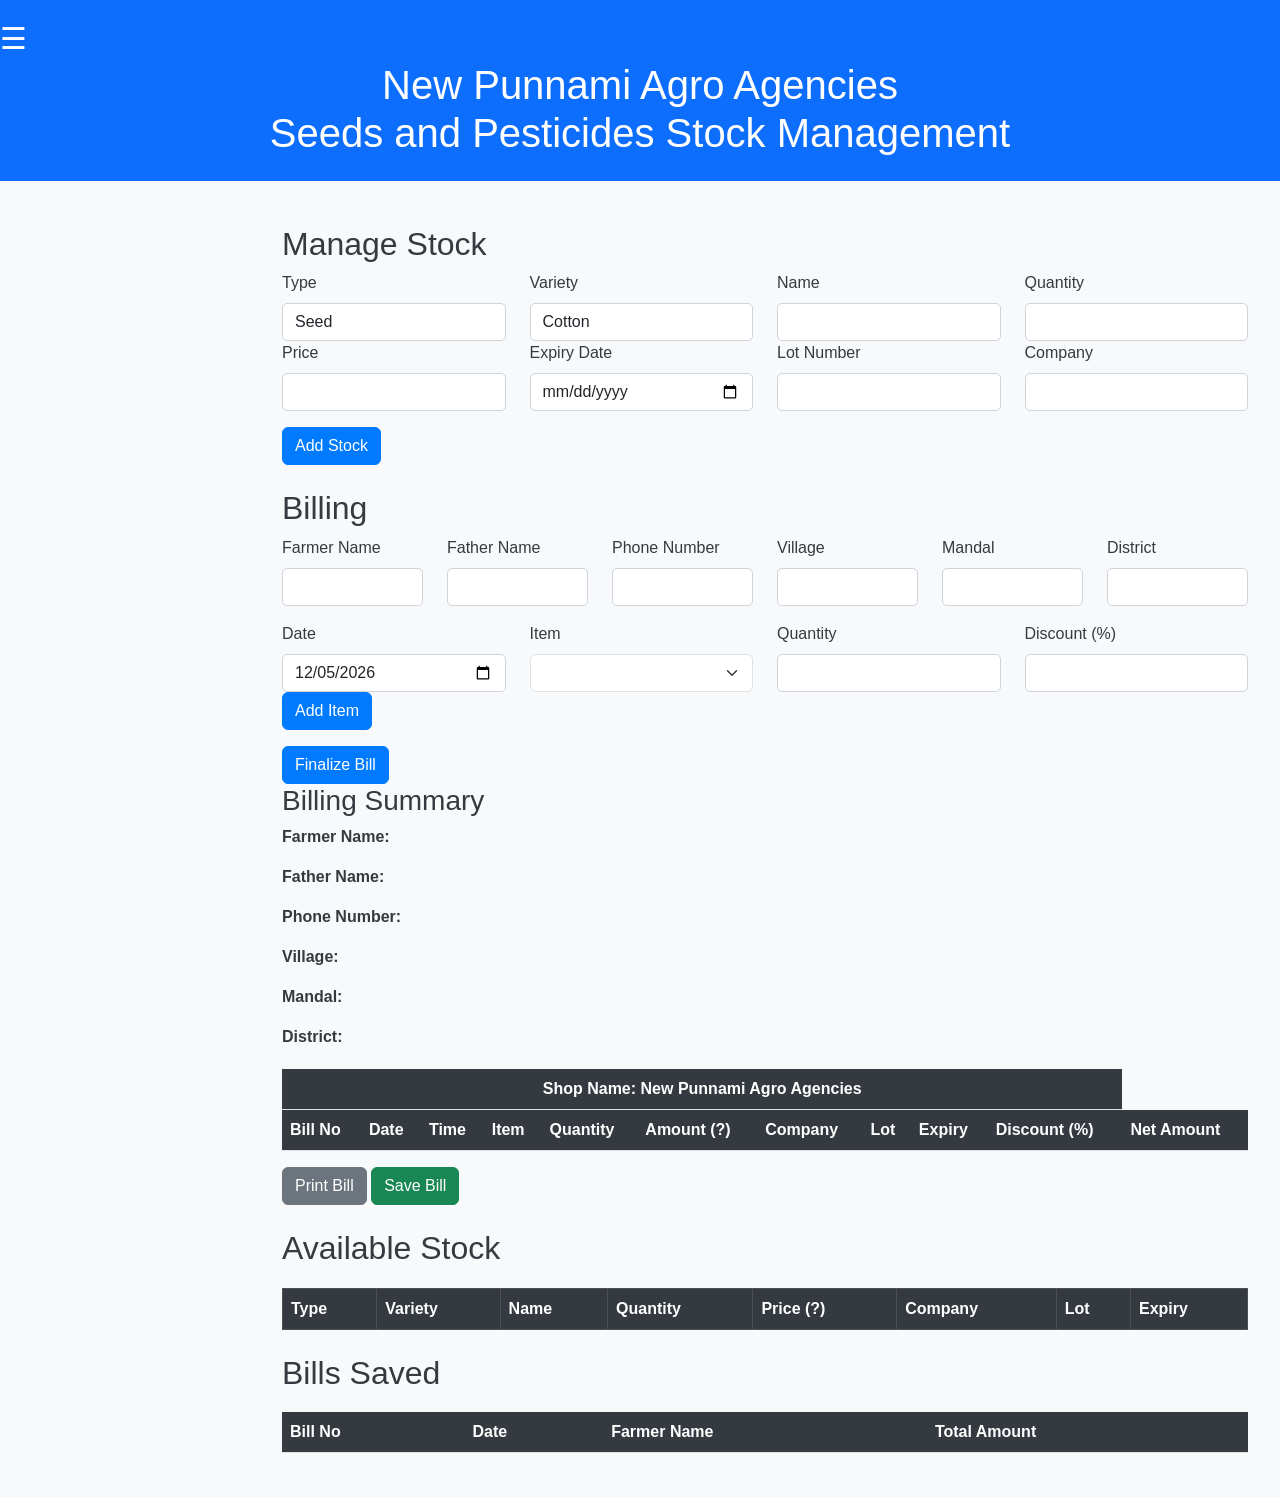
<file: index.html>
<!DOCTYPE html>
<html lang="en">
<head>
    <meta charset="UTF-8">
    <meta name="viewport" content="width=device-width, initial-scale=1.0">
    <title>Seeds and Pesticides Stock Management</title>
    <link rel="stylesheet" href="https://cdnjs.cloudflare.com/ajax/libs/font-awesome/6.0.0-beta3/css/all.min.css">
    <link rel="stylesheet" href="https://cdnjs.cloudflare.com/ajax/libs/bootstrap/5.1.3/css/bootstrap.min.css">
    <style>
        body {
            padding: 0px;
            font-family: Arial, sans-serif;
            background-color: #f8f9fa;
            color: #343a40;
        }
        .navbar {
            background-color: #343a40;
        }
        .nav-link {
            color: #fff !important;
        }
        .nav-link:hover {
            cursor: pointer;
            background-color: #495057;
            color: #ffc107 !important;
        }
        .navbar-nav .nav-link.active {
            font-weight: bold;
            color: #ffc107 !important;
        }
        .container {
            margin-top: 20px;
        }
        .card {
            border: 1px solid #ced4da;
            border-radius: 5px;
        }
        .card-header {
            background-color: #343a40;
            color: #fff;
        }
        .card-body {
            background-color: #fff;
        }
        .btn-primary {
            background-color: #007bff;
            border-color: #007bff;
        }
        .btn-primary:hover {
            background-color: #0056b3;
            border-color: #004085;
        }
        .form-control {
            border-radius: 5px;
            border: 1px solid #ced4da;
        }
        .table {
            margin-top: 20px;
        }
        .table th {
            background-color: #343a40;
            color: #fff;
        }
        .table tbody tr:hover {
            background-color: #f1f1f1;
        }
        @media print {
            body * {
                visibility: hidden;
            }
            .print-section, .print-section * {
                visibility: visible;
            }
            .print-section {
                position: absolute;
                top: 0;
                left: 0;
                width: 100%;
                padding: 20px;
            }
        }
        .sidenav {
            height: 100%;
            width: 0;
            position: fixed;
            z-index: 1;
            top: 0;
            left: 0;
            background-color: #111;
            overflow-x: hidden;
            transition: 0.5s;
            padding-top: 60px;
        }

        .sidenav a {
            padding: 8px 8px 8px 32px;
            text-decoration: none;
            font-size: 25px;
            color: #818181;
            display: block;
            transition: 0.3s;
        }

        .sidenav a:hover {
            color: #f1f1f1;
        }

        .sidenav .closebtn {
            position: absolute;
            top: 0;
            right: 25px;
            font-size: 36px;
            margin-left: 50px;
        }

        @media screen and (max-height: 450px) {
            .sidenav {padding-top: 15px;}
            .sidenav a {font-size: 18px;}
        }
        .content {
            margin-left: 250px;
            padding: 20px;
        }
    </style>
</head>
<body>
    <header class="bg-primary text-white py-3">
        <span style="font-size:30px;cursor:pointer" onclick="openNav()">&#9776;</span>
        <h1 class="text-center">New Punnami Agro Agencies <br> Seeds and Pesticides Stock Management</h1>
    </header>

    <div id="mySidenav" class="sidenav">
        <a href="javascript:void(0)" class="closebtn" onclick="closeNav()">&times;</a>
        <a href="#dashboard" class="nav-link">Dashboard</a>
        <li><a href="#" onclick="showPage('settings')">Settings</a></li>
        <a href="profile.html" class="nav-link">Profile</a>
        <a href="#bills-saved" class="nav-link">Bills Saved</a>
        <a class="nav-link active" aria-current="page" href="#manage-stock">Manage Stock</a>
        <a class="nav-link" href="#billing">Billing</a>
        <a class="nav-link" href="#view-stock">View Stock</a>
        <a class="nav-link" href="r.html">Stock Register</a>
    </div>

    <div class="content">
        <div class="container my-4">
            <!-- Manage Stock Section -->
            <section id="manage-stock" class="mb-4">
                <h2>Manage Stock</h2>
                <form id="stock-form">
                    <div class="row mb-3">
                        <div class="col-md-3">
                            <label for="item-type" class="form-label">Type</label>
                            <select name="item-type" id="item-type" class="form-control">
                                <option value="Seed">Seed</option>
                                <option value="Pesticide">Pesticide</option>
                            </select>
                        </div>
                        <div class="col-md-3">
                            <label for="variety-type" class="form-label">Variety</label>
                            <select name="variety-type" id="variety-type" class="form-control">
                                <option value="Cotton">Cotton</option>
                                <option value="Chilli">Chilli</option>
                            </select>
                        </div>
                        <div class="col-md-3">
                            <label for="item-name" class="form-label">Name</label>
                            <input type="text" class="form-control" id="item-name" required>
                        </div>
                        <div class="col-md-3">
                            <label for="item-quantity" class="form-label">Quantity</label>
                            <input type="number" class="form-control" id="item-quantity" required>
                        </div>
                        <div class="col-md-3">
                            <label for="item-price" class="form-label">Price</label>
                            <input type="number" class="form-control" id="item-price" step="0.01" required>
                        </div>
                        <div class="col-md-3">
                            <label for="item-expiry" class="form-label">Expiry Date</label>
                            <input type="date" class="form-control" id="item-expiry" required>
                        </div>
                        <div class="col-md-3">
                            <label for="item-lot" class="form-label">Lot Number</label>
                            <input type="text" class="form-control" id="item-lot" required>
                        </div>
                        <div class="col-md-3">
                            <label for="item-company" class="form-label">Company</label>
                            <input type="text" class="form-control" id="item-company" required>
                        </div>
                    </div>
                    <button type="submit" class="btn btn-primary">Add Stock</button>
                </form>
            </section>

            <!-- Billing Section -->
            <section id="billing" class="mb-4">
                <div class="print-section">
                    <h2>Billing</h2>
                    <form id="billing-form">
                        <!-- Farmer details fields -->
                        <div class="row mb-3">
                            <div class="col-md-2">
                                <label for="farmer-name" class="form-label">Farmer Name</label>
                                <input type="text" class="form-control" id="farmer-name" required>
                            </div>
                            <div class="col-md-2">
                                <label for="father-name" class="form-label">Father Name</label>
                                <input type="text" class="form-control" id="father-name" required>
                            </div>
                            <div class="col-md-2">
                                <label for="phone-number" class="form-label">Phone Number</label>
                                <input type="tel" class="form-control" id="phone-number" required>
                            </div>
                            <div class="col-md-2">
                                <label for="village" class="form-label">Village</label>
                                <input type="text" class="form-control" id="village" required>
                            </div>
                            <div class="col-md-2">
                                <label for="mandal" class="form-label">Mandal</label>
                                <input type="text" class="form-control" id="mandal" required>
                            </div>
                            <div class="col-md-2">
                                <label for="district" class="form-label">District</label>
                                <input type="text" class="form-control" id="district" required>
                            </div>
                        </div>
                        <!-- Bill item details fields -->
                        <div class="row mb-3">
                            <div class="col-md-3">
                                <label for="bill-date" class="form-label">Date</label>
                                <input type="date" class="form-control" id="bill-date" required>
                            </div>
                            <div class="col-md-3">
                                <label for="bill-item" class="form-label">Item</label>
                                <select class="form-select" id="bill-item" required></select>
                            </div>
                            <div class="col-md-3">
                                <label for="bill-quantity" class="form-label">Quantity</label>
                                <input type="number" class="form-control" id="bill-quantity" required>
                            </div>
                            <div class="col-md-3">
                                <label for="bill-discount" class="form-label">Discount (%)</label>
                                <input type="number" class="form-control" id="bill-discount" step="0.01" required>
                            </div>
                            <div class="col-auto">
                                <button type="button" class="btn btn-primary" id="add-to-bill">Add Item</button>
                            </div>
                        </div>
                        <button type="submit" class="btn btn-primary">Finalize Bill</button>
                    </form>

                    <h3>Billing Summary</h3>
                    <!-- Farmer details outside the table -->
                    <div id="farmer-details">
                        <p><strong>Farmer Name:</strong> <span id="summary-farmer-name"></span></p>
                        <p><strong>Father Name:</strong> <span id="summary-father-name"></span></p>
                        <p><strong>Phone Number:</strong> <span id="summary-phone-number"></span></p>
                        <p><strong>Village:</strong> <span id="summary-village"></span></p>
                        <p><strong>Mandal:</strong> <span id="summary-mandal"></span></p>
                        <p><strong>District:</strong> <span id="summary-district"></span></p>
                    </div>
                    <table class="table table-striped" id="bill-summary-table">
                        <thead>
                            <tr>
                                <th colspan="10" class="text-center">Shop Name: New Punnami Agro Agencies</th>
                            </tr>
                            <tr>
                                <th>Bill No</th>
                                <th>Date</th>
                                <th>Time</th>
                                <th>Item</th>
                                <th>Quantity</th>
                                <th>Amount (?)</th>
                                <th>Company</th>
                                <th>Lot</th>
                                <th>Expiry</th>
                                <th>Discount (%)</th>
                                <th>Net Amount</th>
                            </tr>
                        </thead>
                        <tbody id="bill-summary-body"></tbody>
                    </table>

                    <button id="print-bill" class="btn btn-secondary">Print Bill</button>
                    <button id="save-bill" class="btn btn-success">Save Bill</button>

                </div>
            </section>

            <!-- View Stock Section -->
            <section id="view-stock" class="mb-4">
                <h2>Available Stock</h2>
                <table class="table table-striped table-bordered" id="stock-summary-table">
                    <thead class="table-dark">
                        <tr>
                            <th>Type</th>
                            <th>Variety</th>
                            <th>Name</th>
                            <th>Quantity</th>
                            <th>Price (?)</th>
                            <th>Company</th>
                            <th>Lot</th>
                            <th>Expiry</th>
                        </tr>
                    </thead>
                    <tbody id="stock-summary">
                        <!-- Stock details will be listed here -->
                    </tbody>
                </table>
            </section>
            
            <!-- Bills Saved Section -->
            <section id="bills-saved" class="mb-4">
                <h2>Bills Saved</h2>
                <table class="table table-striped" id="saved-bills-table">
                    <thead>
                        <tr>
                            <th>Bill No</th>
                            <th>Date</th>
                            <th>Farmer Name</th>
                            <th>Total Amount</th>
                            <!-- Add more columns as needed -->
                        </tr>
                    </thead>
                    <tbody id="saved-bills-body">
                        <!-- Saved bills will be inserted here dynamically -->
                    </tbody>
                </table>
            </section>
            
        </div>
    </div><div id="settings" class="page" style="display: none;">
        <h2>Settings</h2>
        <form id="settingsForm">
            <label for="username">Username:</label>
            <input type="text" id="username" name="username"><br><br>
    
            <label for="email">Email:</label>
            <input type="email" id="email" name="email"><br><br>
    
            <label for="notification">Enable Notifications:</label>
            <input type="checkbox" id="notification" name="notification"><br><br>
    
            <label for="theme">Select Theme:</label>
            <select id="theme" name="theme">
                <option value="light">Light</option>
                <option value="dark">Dark</option>
            </select><br><br>
    
            <label for="language">Language:</label>
            <select id="language" name="language">
                <option value="en">English</option>
                <option value="hi">Hindi</option>
            </select><br><br>
    
            <button type="button" onclick="saveSettings()">Save Settings</button>
        </form>
    </div>
    

    <script src="https://cdnjs.cloudflare.com/ajax/libs/bootstrap/5.1.3/js/bootstrap.bundle.min.js"></script>
    <script src="script.js"></script>

    <script>
        // Function to open side navigation
        function openNav() {
            document.getElementById("mySidenav").style.width = "250px";
        }
        
        // Function to close side navigation
        function closeNav() {
            document.getElementById("mySidenav").style.width = "0";
        }
        function saveSettings() {
    const username = document.getElementById('username').value;
    const email = document.getElementById('email').value;
    const notification = document.getElementById('notification').checked;
    const theme = document.getElementById('theme').value;
    const language = document.getElementById('language').value;

    // Add code to save these settings, e.g., store them in localStorage or send them to a server
    console.log("Settings saved:", { username, email, notification, theme, language });
}

    </script>
</body>
</html>
</file>
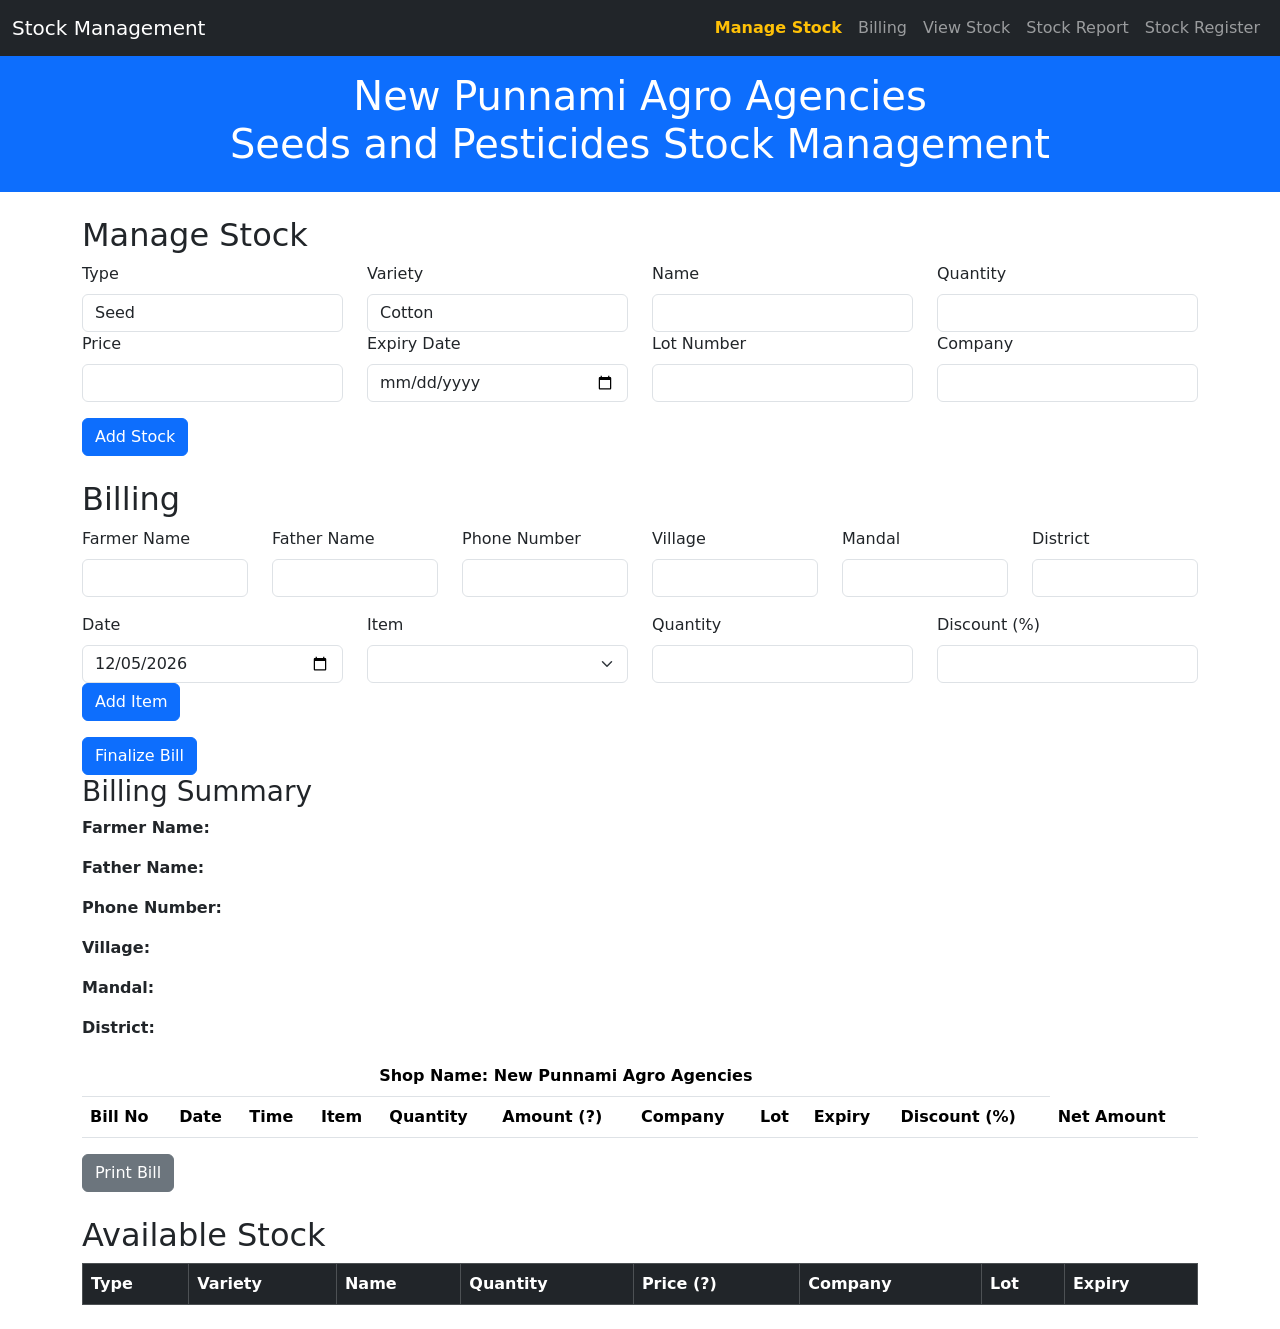
<file: index1.html>
<!DOCTYPE html>
<html lang="en">
<head>
    <meta charset="UTF-8">
    <meta name="viewport" content="width=device-width, initial-scale=1.0">
    <title>Seeds and Pesticides Stock Management</title>
    <link rel="stylesheet" href="https://cdnjs.cloudflare.com/ajax/libs/font-awesome/6.0.0-beta3/css/all.min.css">
    <link rel="stylesheet" href="https://cdnjs.cloudflare.com/ajax/libs/bootstrap/5.1.3/css/bootstrap.min.css">
    <style>
        body {
            padding-top: 56px;
        }
        .nav-link:hover {
            cursor: pointer;
        }
        .navbar-nav .nav-link.active {
            font-weight: bold;
            color: #ffc107 !important;
        }
        @media print {
            body * {
                visibility: hidden;
            }
            .print-section, .print-section * {
                visibility: visible;
            }
            .print-section {
                position: absolute;
                top: 0;
                left: 0;
                width: 100%;
                padding: 20px;
            }
        }
    </style>
</head>
<body>
    <header class="bg-primary text-white text-center py-3">
        <h1>New Punnami Agro Agencies <br> Seeds and Pesticides Stock Management</h1>
    </header>

    <nav class="navbar navbar-expand-lg navbar-dark bg-dark fixed-top">
        <div class="container-fluid">
            <a class="navbar-brand" href="#">Stock Management</a>
            <button class="navbar-toggler" type="button" data-bs-toggle="collapse" data-bs-target="#navbarNav" aria-controls="navbarNav" aria-expanded="false" aria-label="Toggle navigation">
                <span class="navbar-toggler-icon"></span>
            </button>
            <div class="collapse navbar-collapse" id="navbarNav">
                <ul class="navbar-nav ms-auto">
                    <li class="nav-item">
                        <a class="nav-link active" aria-current="page" href="#manage-stock">Manage Stock</a>
                    </li>
                    <li class="nav-item">
                        <a class="nav-link" href="#billing">Billing</a>
                    </li>
                    <li class="nav-item">
                        <a class="nav-link" href="#view-stock">View Stock</a>
                    </li>
                    <li class="nav-item">
                        <a class="nav-link" href="stock-report.html">Stock Report</a>
                    </li>
                    <li class="nav-item">
                        <a class="nav-link" href="r.html">Stock Register</a>
                    </li>
                </ul>
            </div>
        </div>
    </nav>

    <div class="container my-4">
        <!-- Manage Stock Section -->
        <section id="manage-stock" class="mb-4">
            <h2>Manage Stock</h2>
            <form id="stock-form">
                <div class="row mb-3">
                    <div class="col-md-3">
                        <label for="item-type" class="form-label">Type</label>
                        <select name="item-type" id="item-type" class="form-control">
                            <option value="Seed">Seed</option>
                            <option value="Pesticide">Pesticide</option>
                        </select>
                    </div>
                    <div class="col-md-3">
                        <label for="variety-type" class="form-label">Variety</label>
                        <select name="variety-type" id="variety-type" class="form-control">
                            <option value="Cotton">Cotton</option>
                            <option value="Chilli">Chilli</option>
                        </select>
                    </div>
                    <div class="col-md-3">
                        <label for="item-name" class="form-label">Name</label>
                        <input type="text" class="form-control" id="item-name" required>
                    </div>
                    <div class="col-md-3">
                        <label for="item-quantity" class="form-label">Quantity</label>
                        <input type="number" class="form-control" id="item-quantity" required>
                    </div>
                    <div class="col-md-3">
                        <label for="item-price" class="form-label">Price</label>
                        <input type="number" class="form-control" id="item-price" step="0.01" required>
                    </div>
                    <div class="col-md-3">
                        <label for="item-expiry" class="form-label">Expiry Date</label>
                        <input type="date" class="form-control" id="item-expiry" required>
                    </div>
                    <div class="col-md-3">
                        <label for="item-lot" class="form-label">Lot Number</label>
                        <input type="text" class="form-control" id="item-lot" required>
                    </div>
                    <div class="col-md-3">
                        <label for="item-company" class="form-label">Company</label>
                        <input type="text" class="form-control" id="item-company" required>
                    </div>
                </div>
                <button type="submit" class="btn btn-primary">Add Stock</button>
            </form>
        </section>

        <!-- Billing Section -->
        <section id="billing" class="mb-4">
            <div class="print-section">
                <h2>Billing</h2>
                <form id="billing-form">
                    <!-- Farmer details fields -->
                    <div class="row mb-3">
                        <div class="col-md-2">
                            <label for="farmer-name" class="form-label">Farmer Name</label>
                            <input type="text" class="form-control" id="farmer-name" required>
                        </div>
                        <div class="col-md-2">
                            <label for="father-name" class="form-label">Father Name</label>
                            <input type="text" class="form-control" id="father-name" required>
                        </div>
                        <div class="col-md-2">
                            <label for="phone-number" class="form-label">Phone Number</label>
                            <input type="tel" class="form-control" id="phone-number" required>
                        </div>
                        <div class="col-md-2">
                            <label for="village" class="form-label">Village</label>
                            <input type="text" class="form-control" id="village" required>
                        </div>
                        <div class="col-md-2">
                            <label for="mandal" class="form-label">Mandal</label>
                            <input type="text" class="form-control" id="mandal" required>
                        </div>
                        <div class="col-md-2">
                            <label for="district" class="form-label">District</label>
                            <input type="text" class="form-control" id="district" required>
                        </div>
                    </div>
                    <!-- Bill item details fields -->
                    <div class="row mb-3">
                        <div class="col-md-3">
                            <label for="bill-date" class="form-label">Date</label>
                            <input type="date" class="form-control" id="bill-date" required>
                        </div>
                        <div class="col-md-3">
                            <label for="bill-item" class="form-label">Item</label>
                            <select class="form-select" id="bill-item" required></select>
                        </div>
                        <div class="col-md-3">
                            <label for="bill-quantity" class="form-label">Quantity</label>
                            <input type="number" class="form-control" id="bill-quantity" required>
                        </div>
                        <div class="col-md-3">
                            <label for="bill-discount" class="form-label">Discount (%)</label>
                            <input type="number" class="form-control" id="bill-discount" step="0.01" required>
                        </div>
                        <div class="col-auto">
                            <button type="button" class="btn btn-primary" id="add-to-bill">Add Item</button>
                        </div>
                    </div>
                    <button type="submit" class="btn btn-primary">Finalize Bill</button>
                </form>

                <h3>Billing Summary</h3>
                <!-- Farmer details outside the table -->
                <div id="farmer-details">
                    <p><strong>Farmer Name:</strong> <span id="summary-farmer-name"></span></p>
                    <p><strong>Father Name:</strong> <span id="summary-father-name"></span></p>
                    <p><strong>Phone Number:</strong> <span id="summary-phone-number"></span></p>
                    <p><strong>Village:</strong> <span id="summary-village"></span></p>
                    <p><strong>Mandal:</strong> <span id="summary-mandal"></span></p>
                    <p><strong>District:</strong> <span id="summary-district"></span></p>
                </div>
                <table class="table table-striped" id="bill-summary-table">
                    <thead>
                        <tr>
                            <th colspan="10" class="text-center">Shop Name: New Punnami Agro Agencies</th>
                        </tr>
                        <tr>
                            <th>Bill No</th>
                            <th>Date</th>
                            <th>Time</th>
                            <th>Item</th>
                            <th>Quantity</th>
                            <th>Amount (?)</th>
                            <th>Company</th>
                            <th>Lot</th>
                            <th>Expiry</th>
                            <th>Discount (%)</th>
                            <th>Net Amount</th>
                        </tr>
                    </thead>
                    <tbody id="bill-summary-body"></tbody>
                </table>

                <button id="print-bill" class="btn btn-secondary">Print Bill</button>
            </div>
        </section>

                <!-- View Stock Section -->
        <section id="view-stock" class="mb-4">
            <h2>Available Stock</h2>
            <table class="table table-striped table-bordered" id="stock-summary-table">
                <thead class="table-dark">
                    <tr>
                        <th>Type</th>
                        <th>Variety</th>
                        <th>Name</th>
                        <th>Quantity</th>
                        <th>Price (?)</th>
                        <th>Company</th>
                        <th>Lot</th>
                        <th>Expiry</th>
                    </tr>
                </thead>
                <tbody id="stock-summary">
                    <!-- Stock details will be listed here -->
                </tbody>
            </table>
        </section>
    </div>

    <script src="https://cdnjs.cloudflare.com/ajax/libs/bootstrap/5.1.3/js/bootstrap.bundle.min.js"></script>
    <script src="script.js"></script>
</body>
</html>
</file>
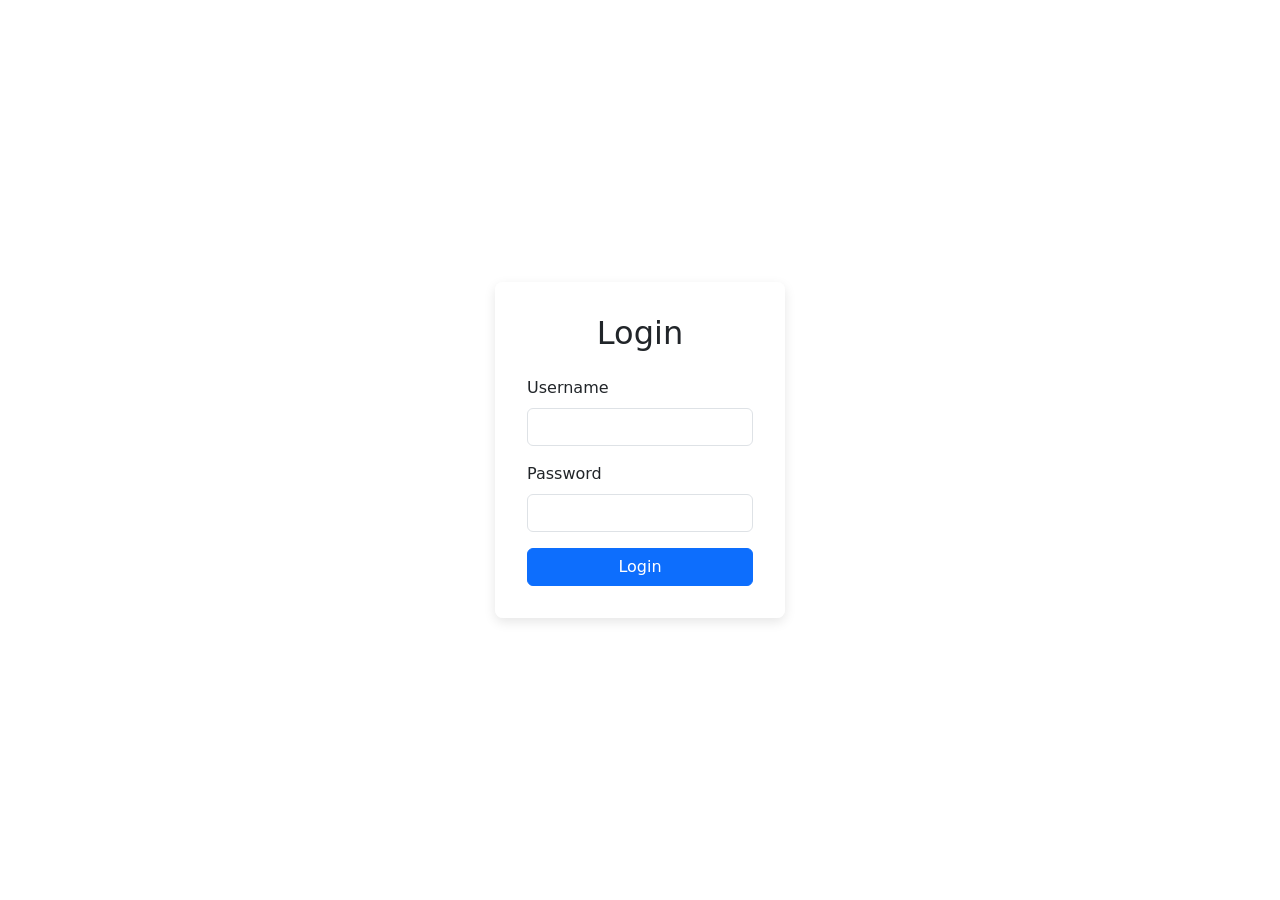
<file: login.html>
<!DOCTYPE html>
<html lang="en">
<head>
    <meta charset="UTF-8">
    <meta name="viewport" content="width=device-width, initial-scale=1.0">
    <title>Login - Seeds and Pesticides Stock Management</title>
    <link rel="stylesheet" href="https://cdnjs.cloudflare.com/ajax/libs/bootstrap/5.1.3/css/bootstrap.min.css">
    <style>
        @media (max-width: 750px) {
            #background-video {
                display: none;
            } 
            body {
                background: url("C:\Users\hp\Desktop\webdevelopment\stock\river.jpg") no-repeat;
                background-size: cover;
            }
        }
        body {
            display: flex;
            justify-content: center;
            align-items: center;
            height: 100vh;
            margin: 0;
            overflow: hidden;
        }
        #background-video {
            position: absolute;
            top: 0;
            left: 0;
            width: 100%;
            height: 100%;
            object-fit: cover;
            z-index: -1;
        }
        .login-container {
            background-color: rgba(255, 255, 255, 0.8);
            padding: 2rem;
            border-radius: 0.5rem;
            box-shadow: 0 0.25rem 0.75rem rgba(0, 0, 0, 0.1);
            z-index: 1;
        }
        .login-container h2 {
            margin-bottom: 1.5rem;
        }
    </style>
</head>
<body>
    <video autoplay muted loop id="background-video">
        <source src="C:\Users\hp\Desktop\webdevelopment\stock\agri.mp4" type="video/mp4">
        Your browser does not support the video tag.
    </video>
    <div class="login-container">
        <h2 class="text-center">Login</h2>
        <form id="login-form">
            <div class="mb-3">
                <label for="username" class="form-label">Username</label>
                <input type="text" class="form-control" id="username" required>
            </div>
            <div class="mb-3">
                <label for="password" class="form-label">Password</label>
                <input type="password" class="form-control" id="password" required>
            </div>
            <button type="submit" class="btn btn-primary w-100">Login</button>
        </form>
    </div>

    <script src="https://cdnjs.cloudflare.com/ajax/libs/bootstrap/5.1.3/js/bootstrap.bundle.min.js"></script>
    <script src="login.js"></script>
</body>
</html>
</file>
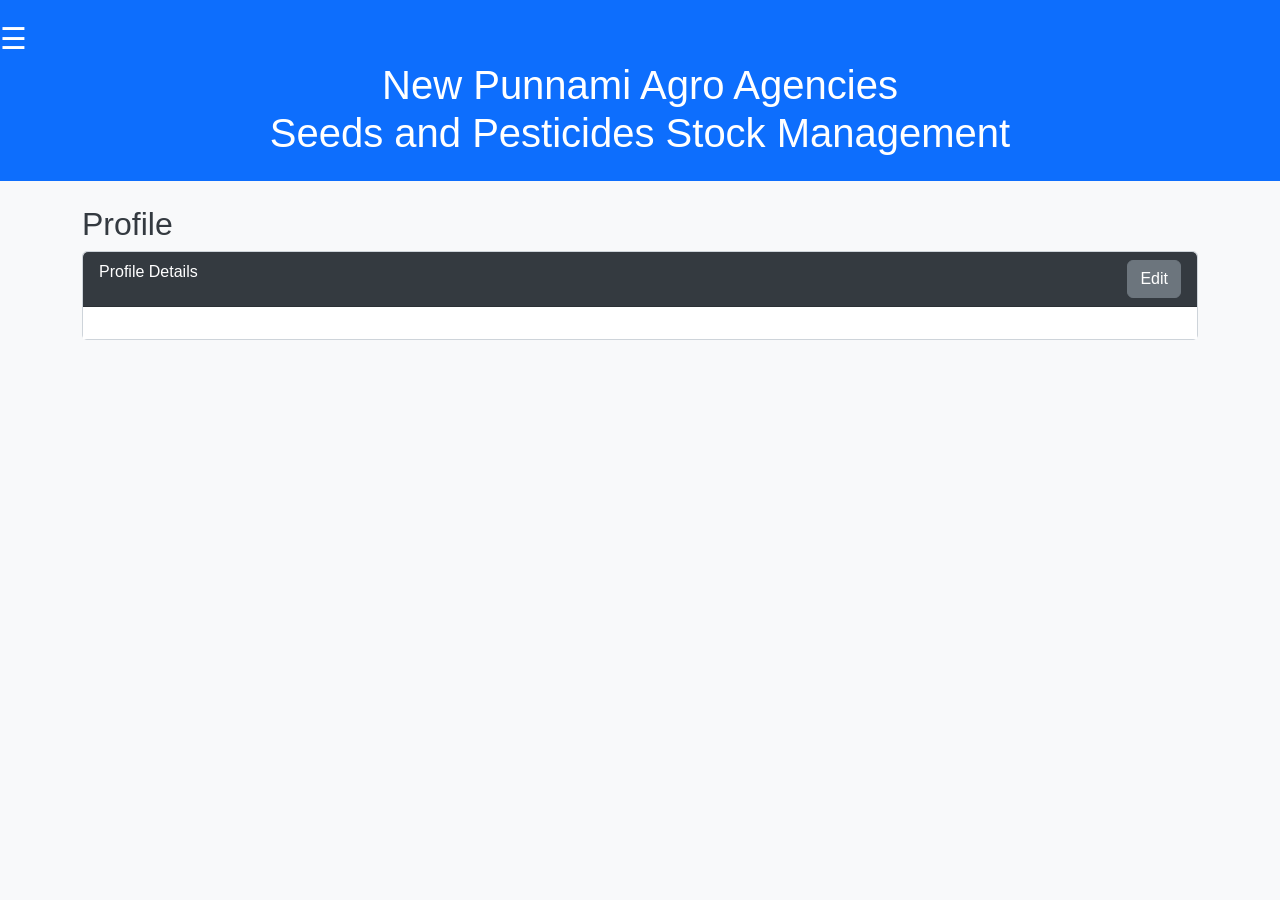
<file: profile.html>
<!DOCTYPE html>
<html lang="en">
<head>
    <meta charset="UTF-8">
    <meta name="viewport" content="width=device-width, initial-scale=1.0">
    <title>Profile Page</title>
    <link rel="stylesheet" href="https://cdnjs.cloudflare.com/ajax/libs/font-awesome/6.0.0-beta3/css/all.min.css">
    <link rel="stylesheet" href="https://cdnjs.cloudflare.com/ajax/libs/bootstrap/5.1.3/css/bootstrap.min.css">
    <style>
        body {
            padding:0px;
            font-family: Arial, sans-serif;
            background-color: #f8f9fa;
            color: #343a40;
        }
        
        .container {
            margin-top: 20px;
        }
        .card {
            border: 1px solid #ced4da;
            border-radius: 5px;
        }
        .card-header {
            background-color: #343a40;
            color: #fff;
        }
        .card-body {
            background-color: #fff;
        }
        .btn-primary {
            background-color: #007bff;
            border-color: #007bff;
        }
        .btn-primary:hover {
            background-color: #0056b3;
            border-color: #004085;
        }
        .form-control {
            border-radius: 5px;
            border: 1px solid #ced4da;
        }
        .sidenav {
            height: 100%;
            width: 0;
            position: fixed;
            z-index: 1;
            top: 0;
            left: 0;
            background-color: #111;
            overflow-x: hidden;
            transition: 0.5s;
            padding-top: 60px;
        }

        .sidenav a {
            padding: 8px 8px 8px 32px;
            text-decoration: none;
            font-size: 25px;
            color: #818181;
            display: block;
            transition: 0.3s;
        }

        .sidenav a:hover {
            color: #f1f1f1;
        }

        .sidenav .closebtn {
            position: absolute;
            top: 0;
            right: 25px;
            font-size: 36px;
            margin-left: 50px;
        }

        @media screen and (max-height: 450px) {
            .sidenav {padding-top: 15px;}
            .sidenav a {font-size: 18px;}
        }
    </style>
</head>
<body>
    <header class="bg-primary text-white py-3">
        <span style="font-size:30px;cursor:pointer" onclick="openNav()">&#9776;</span>
        <h1 class="text-center">New Punnami Agro Agencies <br> Seeds and Pesticides Stock Management</h1>
    </header>

    <div id="mySidenav" class="sidenav">
        <a href="javascript:void(0)" class="closebtn" onclick="closeNav()">&times;</a>
        <a href="#dashboard" class="nav-link">Dashboard</a>
        <a href="#settings" class="nav-link">Settings</a>
        <a href="profile.html" class="nav-link">Profile</a>
        <a href="#bills-saved" class="nav-link">Bills Saved</a>
        <a class="nav-link active" aria-current="page" href="#manage-stock">Manage Stock</a>
        <a class="nav-link" href="#billing">Billing</a>
        <a class="nav-link" href="#view-stock">View Stock</a>
        <a class="nav-link" href="r.html">Stock Register</a>
    </div>

    <div class="content">
        <div class="container my-4">
            <section id="profile" class="mb-4">
                <h2>Profile</h2>
                <div class="card">
                    <div class="card-header">
                        Profile Details
                        <button class="btn btn-secondary float-end" id="edit-profile-btn">Edit</button>
                    </div>
                    <div class="card-body">
                        <form id="profile-form" style="display: none;">
                            <div class="row mb-3">
                                <div class="col-md-6">
                                    <label for="profile-name" class="form-label">Name</label>
                                    <input type="text" class="form-control" id="profile-name" required>
                                </div>
                                <div class="col-md-6">
                                    <label for="profile-email" class="form-label">Email</label>
                                    <input type="email" class="form-control" id="profile-email" required>
                                </div>
                                <div class="col-md-6">
                                    <label for="profile-phone" class="form-label">Phone Number</label>
                                    <input type="tel" class="form-control" id="profile-phone" required>
                                </div>
                                <div class="col-md-6">
                                    <label for="profile-address" class="form-label">Address</label>
                                    <input type="text" class="form-control" id="profile-address" required>
                                </div>
                            </div>
                            <button type="submit" class="btn btn-primary">Save</button>
                        </form>
                        <div id="profile-details">
                            
                        </div>
                    </div>
                </div>
            </section>
        </div>
    </div>

    <script src="https://cdnjs.cloudflare.com/ajax/libs/bootstrap/5.1.3/js/bootstrap.bundle.min.js"></script>
    <script>
        document.getElementById('edit-profile-btn').addEventListener('click', function() {
            document.getElementById('profile-form').style.display = 'block';
            document.getElementById('profile-details').style.display = 'none';

            document.getElementById('profile-name').value = document.getElementById('display-name').textContent;
            document.getElementById('profile-email').value = document.getElementById('display-email').textContent;
            document.getElementById('profile-phone').value = document.getElementById('display-phone').textContent;
            document.getElementById('profile-address').value = document.getElementById('display-address').textContent;
        });

        document.getElementById('profile-form').addEventListener('submit', function(event) {
            event.preventDefault();
            document.getElementById('display-name').textContent = document.getElementById('profile-name').value;
            document.getElementById('display-email').textContent = document.getElementById('profile-email').value;
            document.getElementById('display-phone').textContent = document.getElementById('profile-phone').value;
            document.getElementById('display-address').textContent = document.getElementById('profile-address').value;

            document.getElementById('profile-form').style.display = 'none';
            document.getElementById('profile-details').style.display = 'block';
        });
        // Function to open side navigation
        function openNav() {
            document.getElementById("mySidenav").style.width = "250px";
        }
        
        // Function to close side navigation
        function closeNav() {
            document.getElementById("mySidenav").style.width = "0";
        }
    </script>
</body>
</html>
</file>
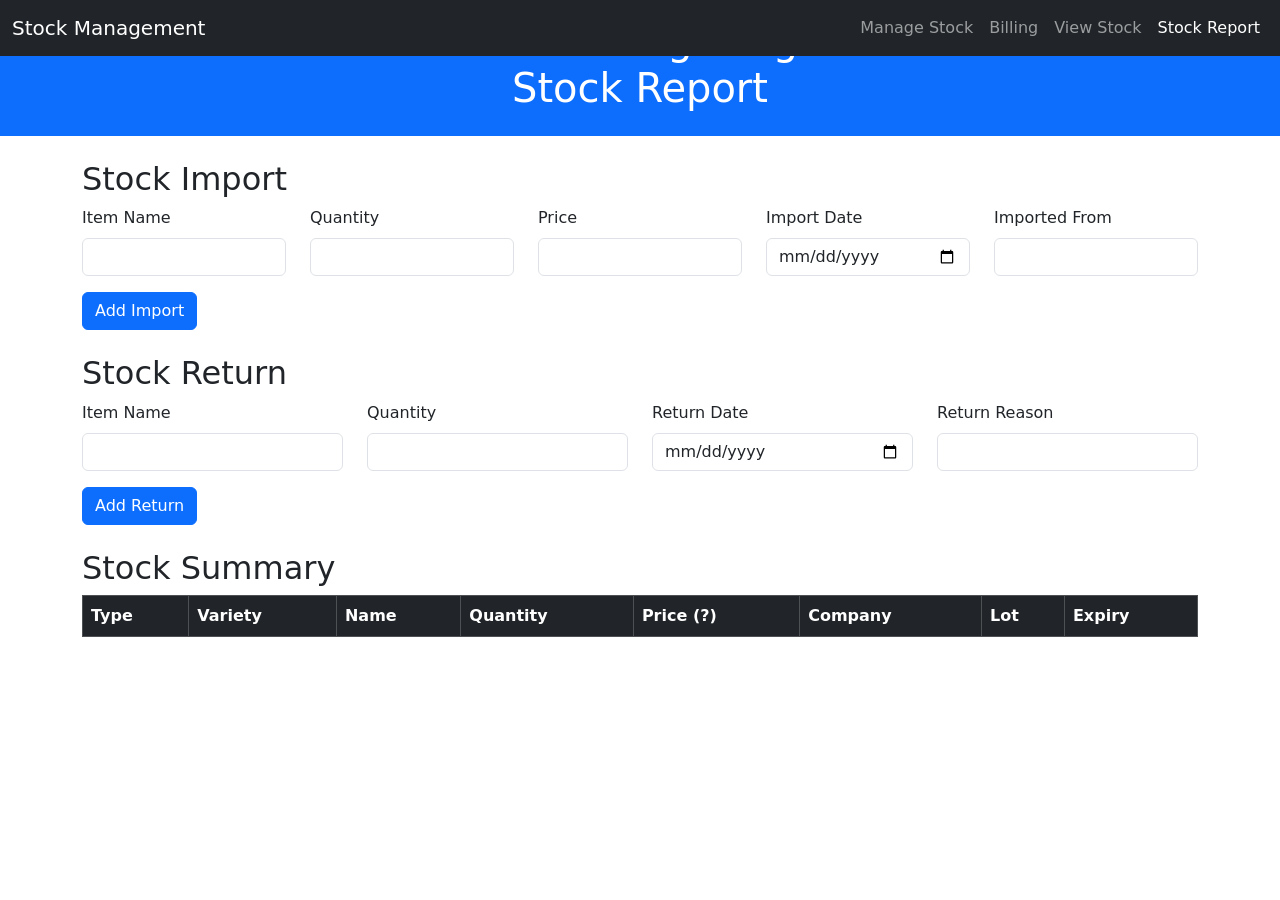
<file: stock-report.html>
<!DOCTYPE html>
<html lang="en">
<head>
    <meta charset="UTF-8">
    <meta name="viewport" content="width=device-width, initial-scale=1.0">
    <title>Stock Report</title>
    <link rel="stylesheet" href="https://cdnjs.cloudflare.com/ajax/libs/font-awesome/6.0.0-beta3/css/all.min.css">
    <link rel="stylesheet" href="https://cdnjs.cloudflare.com/ajax/libs/bootstrap/5.1.3/css/bootstrap.min.css">
</head>
<body>
    <header class="bg-primary text-white text-center py-3">
        <h1>New Punnami Agro Agencies <br> Stock Report</h1>
    </header>

    <nav class="navbar navbar-expand-lg navbar-dark bg-dark fixed-top">
        <div class="container-fluid">
            <a class="navbar-brand" href="index.html">Stock Management</a>
            <button class="navbar-toggler" type="button" data-bs-toggle="collapse" data-bs-target="#navbarNav" aria-controls="navbarNav" aria-expanded="false" aria-label="Toggle navigation">
                <span class="navbar-toggler-icon"></span>
            </button>
            <div class="collapse navbar-collapse" id="navbarNav">
                <ul class="navbar-nav ms-auto">
                    <li class="nav-item">
                        <a class="nav-link" href="index.html#manage-stock">Manage Stock</a>
                    </li>
                    <li class="nav-item">
                        <a class="nav-link" href="index.html#billing">Billing</a>
                    </li>
                    <li class="nav-item">
                        <a class="nav-link" href="index.html#view-stock">View Stock</a>
                    </li>
                    <li class="nav-item">
                        <a class="nav-link active" href="stock-report.html">Stock Report</a>
                    </li>
                </ul>
            </div>
        </div>
    </nav>

    <div class="container my-4">
        <section id="stock-import" class="mb-4">
            <h2>Stock Import</h2>
            <form id="import-form">
                <div class="row mb-3">
                    <div class="col">
                        <label for="import-item-name" class="form-label">Item Name</label>
                        <input type="text" class="form-control" id="import-item-name" required>
                    </div>
                    <div class="col">
                        <label for="import-quantity" class="form-label">Quantity</label>
                        <input type="number" class="form-control" id="import-quantity" required>
                    </div>
                    <div class="col">
                        <label for="import-price" class="form-label">Price</label>
                        <input type="number" class="form-control" id="import-price" step="0.01" required>
                    </div>
                    <div class="col">
                        <label for="import-date" class="form-label">Import Date</label>
                        <input type="date" class="form-control" id="import-date" required>
                    </div>
                    <div class="col">
                        <label for="import-from" class="form-label">Imported From</label>
                        <input type="text" class="form-control" id="import-from" required>
                    </div>
                </div>
                <button type="submit" class="btn btn-primary">Add Import</button>
            </form>
        </section>

        <section id="stock-return" class="mb-4">
            <h2>Stock Return</h2>
            <form id="return-form">
                <div class="row mb-3">
                    <div class="col">
                        <label for="return-item-name" class="form-label">Item Name</label>
                        <input type="text" class="form-control" id="return-item-name" required>
                    </div>
                    <div class="col">
                        <label for="return-quantity" class="form-label">Quantity</label>
                        <input type="number" class="form-control" id="return-quantity" required>
                    </div>
                    <div class="col">
                        <label for="return-date" class="form-label">Return Date</label>
                        <input type="date" class="form-control" id="return-date" required>
                    </div>
                    <div class="col">
                        <label for="return-reason" class="form-label">Return Reason</label>
                        <input type="text" class="form-control" id="return-reason" required>
                    </div>
                </div>
                <button type="submit" class="btn btn-primary">Add Return</button>
            </form>
        </section>

        <section id="stock-summary">
            <h2>Stock Summary</h2>
            <table class="table table-striped table-bordered" id="stock-report-summary-table">
                <thead class="table-dark">
                    <tr>
                        <th>Type</th>
                        <th>Variety</th>
                        <th>Name</th>
                        <th>Quantity</th>
                        <th>Price (?)</th>
                        <th>Company</th>
                        <th>Lot</th>
                        <th>Expiry</th>
                    </tr>
                </thead>
                <tbody id="stock-report-summary">
                    <!-- Stock details will be listed here -->
                </tbody>
            </table>
        </section>
    </div>

    <script src="https://cdnjs.cloudflare.com/ajax/libs/bootstrap/5.1.3/js/bootstrap.bundle.min.js"></script>
    <script src="script.js"></script>
</body>
</html>
</file>
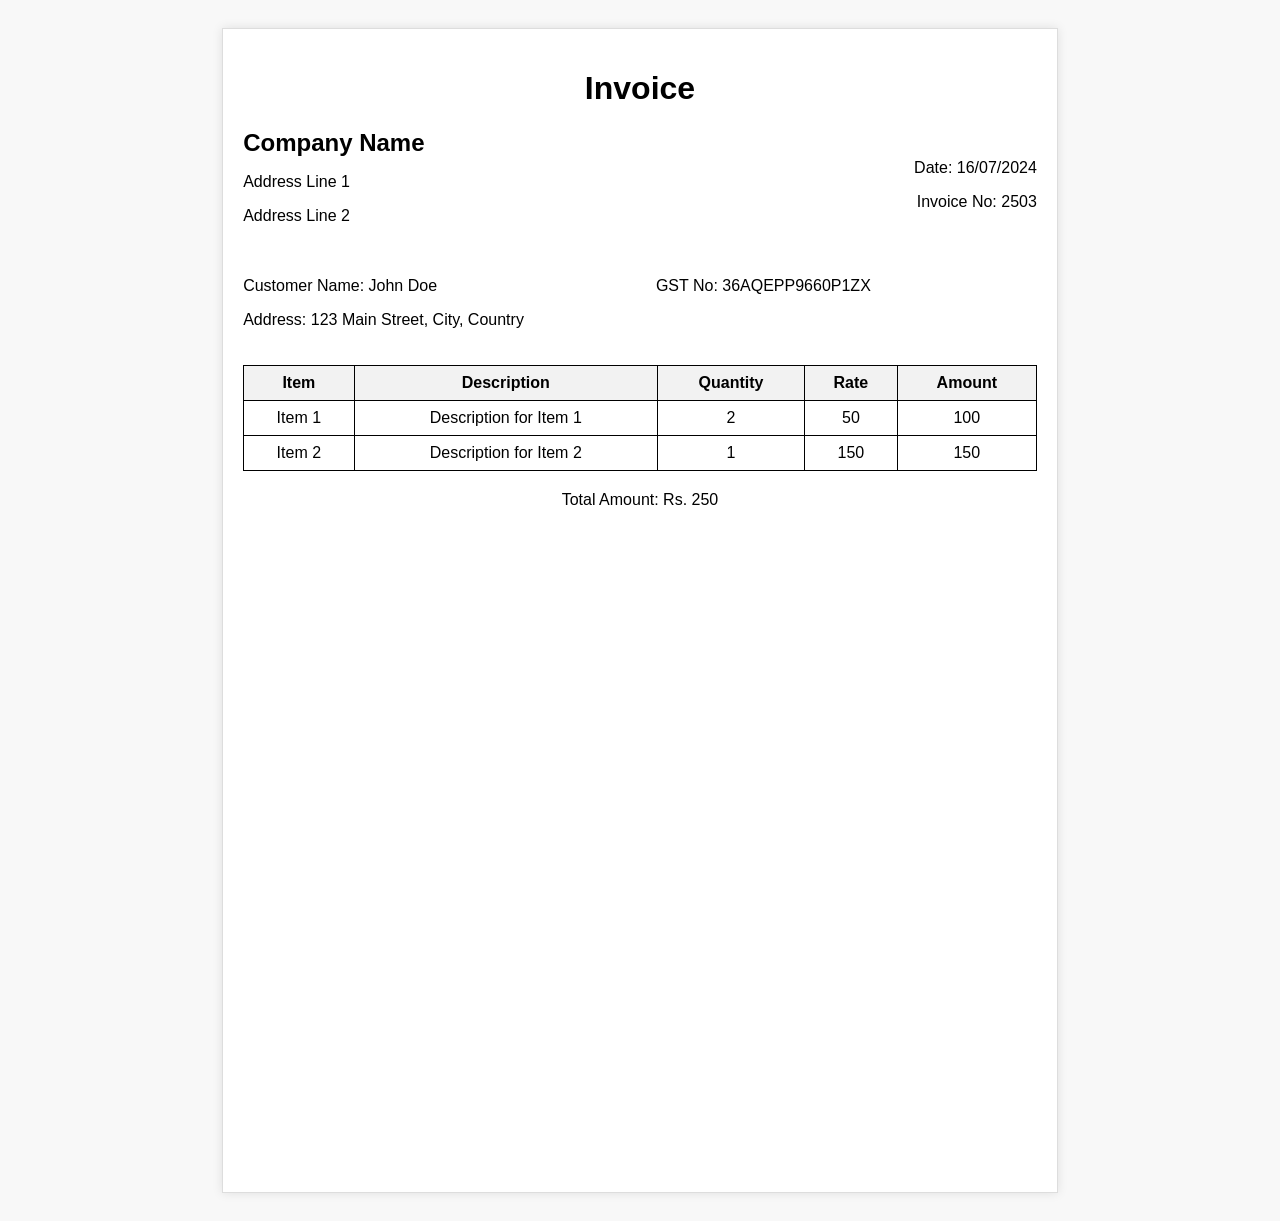
<file: test/bill.html>
<!DOCTYPE html>
<html lang="en">
<head>
    <meta charset="UTF-8">
    <meta name="viewport" content="width=device-width, initial-scale=1.0">
    <title>Invoice</title>
    <style>
        body {
            font-family: Arial, sans-serif;
            background-color: #f8f8f8;
            padding: 20px;
        }
        .invoice-container {
            width: 21cm;
            height: 29.7cm;
            padding: 20px;
            background: #fff;
            margin: auto;
            border: 1px solid #ddd;
            box-shadow: 0 0 10px rgba(0,0,0,0.1);
        }
        .header, .footer {
            text-align: center;
        }
        .invoice-header {
            display: flex;
            justify-content: space-between;
            align-items: center;
            margin-bottom: 20px;
        }
        .invoice-header div {
            width: 48%;
        }
        .invoice-header div:first-child {
            text-align: left;
        }
        .invoice-header div:last-child {
            text-align: right;
        }
        .invoice-header h2 {
            margin: 0;
        }
        .invoice-details {
            display: flex;
            justify-content: space-between;
            margin-bottom: 20px;
        }
        .invoice-details div {
            width: 48%;
        }
        .invoice-table {
            width: 100%;
            border-collapse: collapse;
            margin-bottom: 20px;
        }
        .invoice-table th, .invoice-table td {
            border: 1px solid #000;
            padding: 8px;
            text-align: center;
        }
        .invoice-table th {
            background: #f2f2f2;
        }
    </style>
</head>
<body>
    <div class="invoice-container">
        <div class="header">
            <h1>Invoice</h1>
        </div>
        <div class="invoice-header">
            <div>
                <h2>Company Name</h2>
                <p>Address Line 1</p>
                <p>Address Line 2</p>
            </div>
            <div>
                <p>Date: <span id="invoice-date"></span></p>
                <p>Invoice No: <span id="invoice-number"></span></p>
            </div>
        </div>
        <div class="invoice-details">
            <div>
                <p>Customer Name: <span id="customer-name"></span></p>
                <p>Address: <span id="customer-address"></span></p>
            </div>
            <div>
                <p>GST No: <span id="gst-number"></span></p>
            </div>
        </div>
        <table class="invoice-table">
            <thead>
                <tr>
                    <th>Item</th>
                    <th>Description</th>
                    <th>Quantity</th>
                    <th>Rate</th>
                    <th>Amount</th>
                </tr>
            </thead>
            <tbody id="invoice-items">
                <!-- Items will be injected by JavaScript -->
            </tbody>
        </table>
        <div class="footer">
            <p>Total Amount: Rs. <span id="total-amount"></span></p>
        </div>
    </div>
    <script>
        // Dummy data for the invoice
        const invoiceData = {
            date: '16/07/2024',
            invoiceNumber: '2503',
            customerName: 'John Doe',
            customerAddress: '123 Main Street, City, Country',
            gstNumber: '36AQEPP9660P1ZX',
            items: [
                { item: 'Item 1', description: 'Description for Item 1', quantity: 2, rate: 50, amount: 100 },
                { item: 'Item 2', description: 'Description for Item 2', quantity: 1, rate: 150, amount: 150 },
            ],
            totalAmount: 250
        };

        // Populate invoice details
        document.getElementById('invoice-date').textContent = invoiceData.date;
        document.getElementById('invoice-number').textContent = invoiceData.invoiceNumber;
        document.getElementById('customer-name').textContent = invoiceData.customerName;
        document.getElementById('customer-address').textContent = invoiceData.customerAddress;
        document.getElementById('gst-number').textContent = invoiceData.gstNumber;

        // Populate invoice items
        const invoiceItemsContainer = document.getElementById('invoice-items');
        invoiceData.items.forEach(item => {
            const row = document.createElement('tr');
            row.innerHTML = `
                <td>${item.item}</td>
                <td>${item.description}</td>
                <td>${item.quantity}</td>
                <td>${item.rate}</td>
                <td>${item.amount}</td>
            `;
            invoiceItemsContainer.appendChild(row);
        });

        // Populate total amount
        document.getElementById('total-amount').textContent = invoiceData.totalAmount;
    </script>
</body>
</html>
</file>
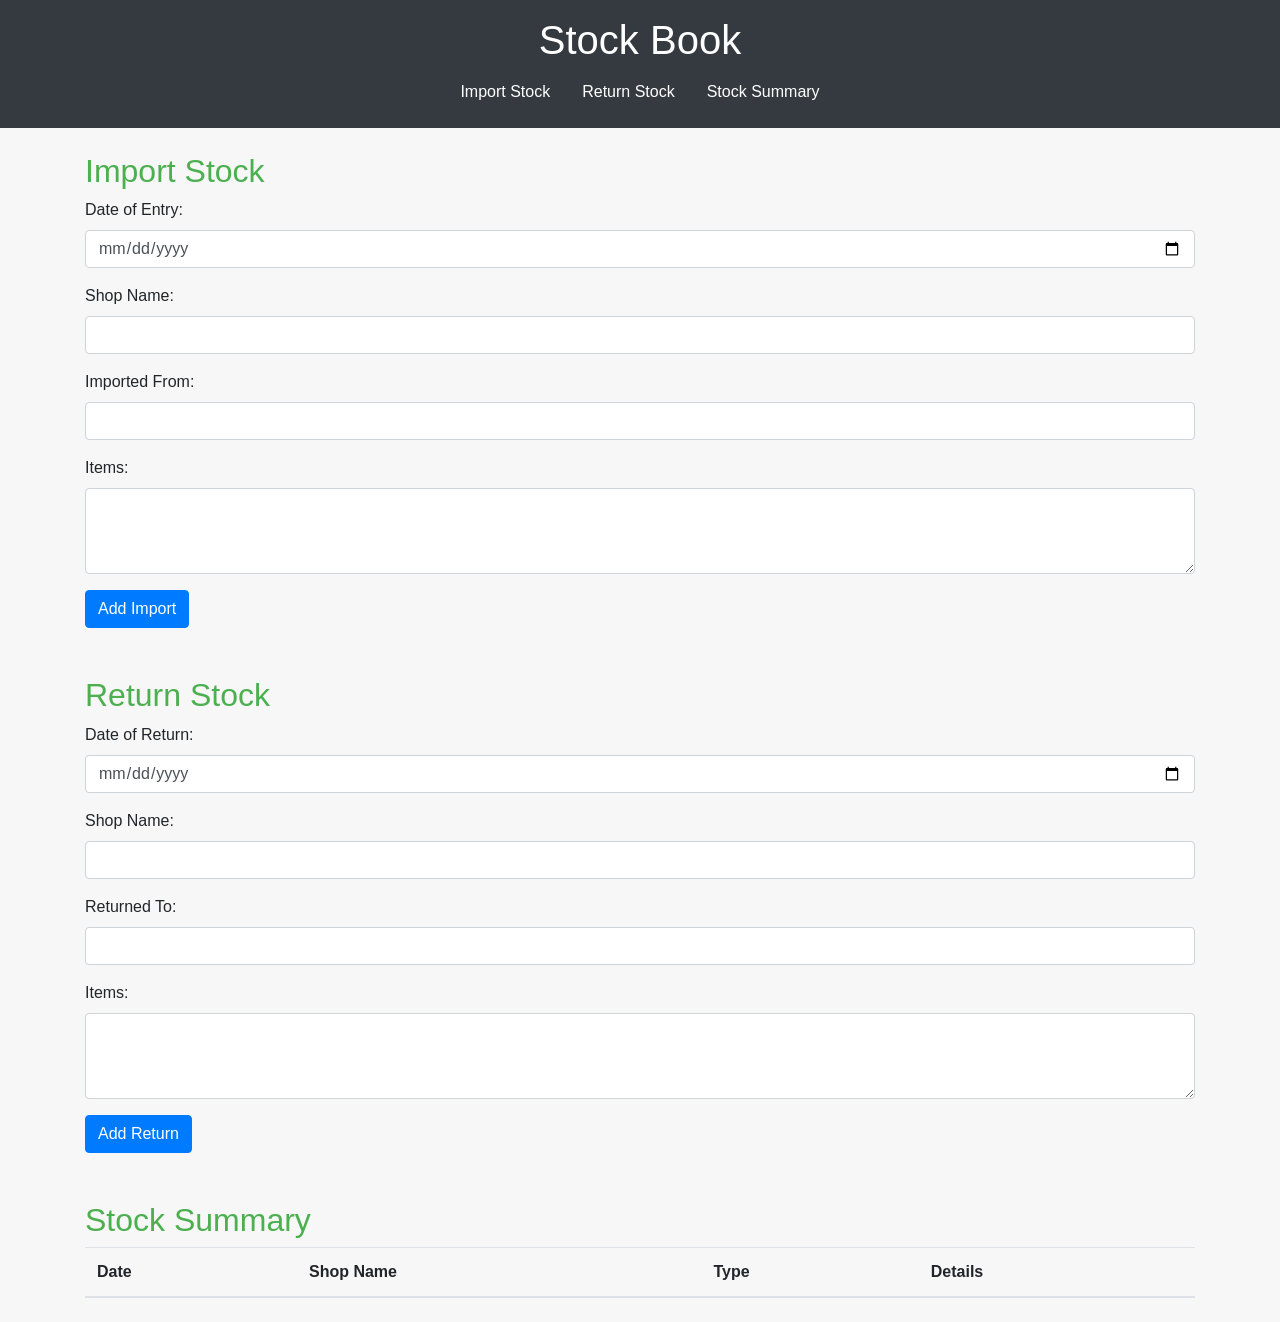
<file: test/stock-book.html>
<!DOCTYPE html>
<html lang="en">
<head>
    <meta charset="UTF-8">
    <meta name="viewport" content="width=device-width, initial-scale=1.0">
    <title>Stock Book</title>
    <link href="https://maxcdn.bootstrapcdn.com/bootstrap/4.5.2/css/bootstrap.min.css" rel="stylesheet">
    <link rel="stylesheet" href="styles1.css">
</head>
<body>
    <header class="bg-dark text-white text-center py-3">
        <h1>Stock Book</h1>
        <nav>
            <ul class="nav justify-content-center">
                <li class="nav-item">
                    <a class="nav-link text-white" href="#import-stock">Import Stock</a>
                </li>
                <li class="nav-item">
                    <a class="nav-link text-white" href="#return-stock">Return Stock</a>
                </li>
                <li class="nav-item">
                    <a class="nav-link text-white" href="#stock-summary">Stock Summary</a>
                </li>
            </ul>
        </nav>
    </header>

    <main class="container my-4">
        <section id="import-stock">
            <h2>Import Stock</h2>
            <form id="import-stock-form">
                <div class="form-group">
                    <label for="import-date">Date of Entry:</label>
                    <input type="date" class="form-control" id="import-date" name="import-date" required>
                </div>
                <div class="form-group">
                    <label for="import-shop">Shop Name:</label>
                    <input type="text" class="form-control" id="import-shop" name="import-shop" required>
                </div>
                <div class="form-group">
                    <label for="import-from">Imported From:</label>
                    <input type="text" class="form-control" id="import-from" name="import-from" required>
                </div>
                <div class="form-group">
                    <label for="import-items">Items:</label>
                    <textarea class="form-control" id="import-items" name="import-items" rows="3" required></textarea>
                </div>
                <button type="submit" class="btn btn-primary">Add Import</button>
            </form>
        </section>

        <section id="return-stock" class="mt-5">
            <h2>Return Stock</h2>
            <form id="return-stock-form">
                <div class="form-group">
                    <label for="return-date">Date of Return:</label>
                    <input type="date" class="form-control" id="return-date" name="return-date" required>
                </div>
                <div class="form-group">
                    <label for="return-shop">Shop Name:</label>
                    <input type="text" class="form-control" id="return-shop" name="return-shop" required>
                </div>
                <div class="form-group">
                    <label for="return-to">Returned To:</label>
                    <input type="text" class="form-control" id="return-to" name="return-to" required>
                </div>
                <div class="form-group">
                    <label for="return-items">Items:</label>
                    <textarea class="form-control" id="return-items" name="return-items" rows="3" required></textarea>
                </div>
                <button type="submit" class="btn btn-primary">Add Return</button>
            </form>
        </section>

        <section id="stock-summary" class="mt-5">
            <h2>Stock Summary</h2>
            <table class="table table-striped">
                <thead>
                    <tr>
                        <th>Date</th>
                        <th>Shop Name</th>
                        <th>Type</th>
                        <th>Details</th>
                    </tr>
                </thead>
                <tbody id="stock-summary-body">
                    <!-- Rows will be added dynamically here -->
                </tbody>
            </table>
        </section>
    </main>

    <script src="https://code.jquery.com/jquery-3.5.1.slim.min.js"></script>
    <script src="https://cdn.jsdelivr.net/npm/@popperjs/core@2.5.4/dist/umd/popper.min.js"></script>
    <script src="https://maxcdn.bootstrapcdn.com/bootstrap/4.5.2/js/bootstrap.min.js"></script>
    <script src="script1.js"></script>
</body>
</html>
</file>
<file: test/styles1.css>
body {
    background-color: #f7f7f7;
    margin: 0;
    padding: 0;
}

header {
    margin-bottom: 20px;
}

h2 {
    color: #4CAF50;
}
</file>
